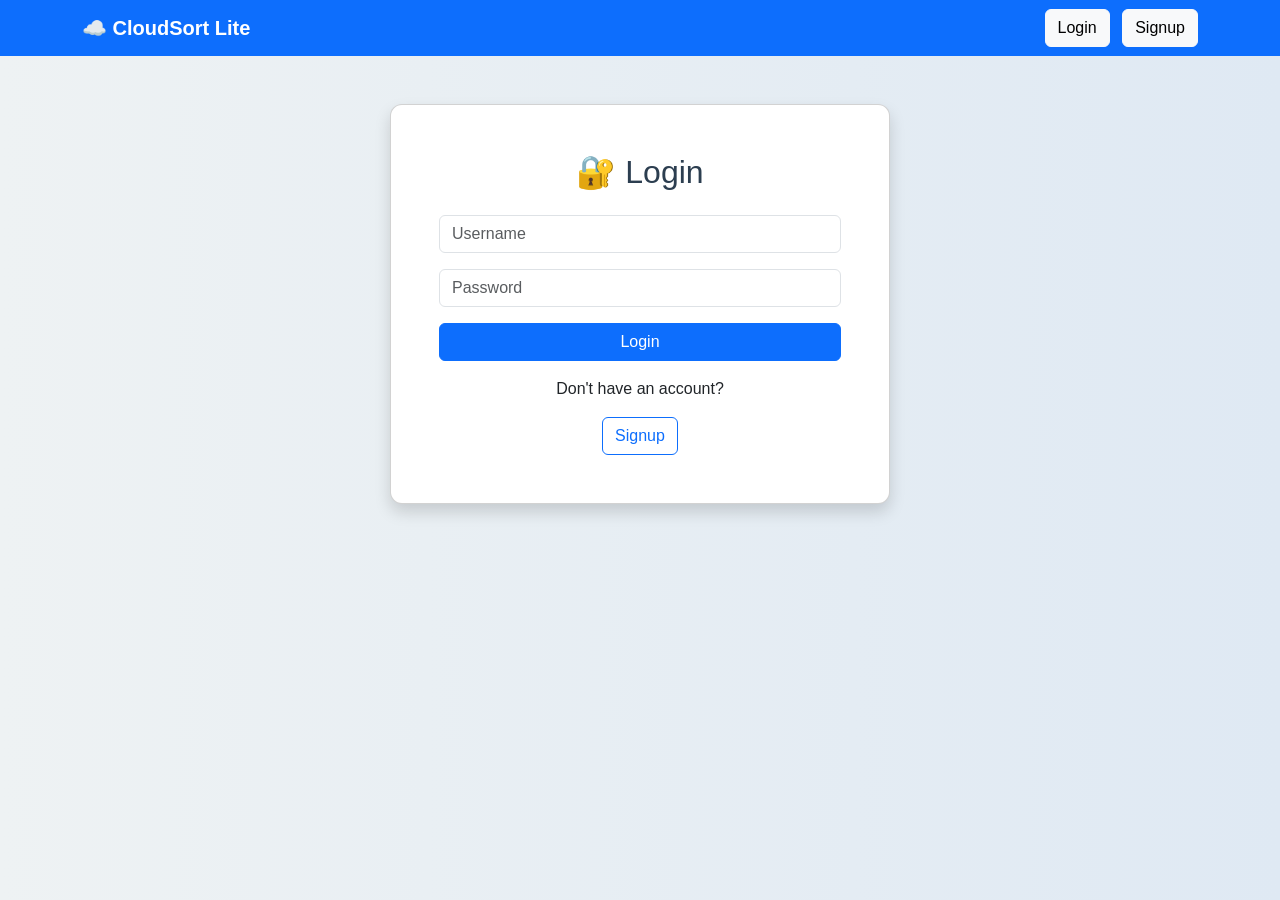
<file: templates/login.html>
<!DOCTYPE html>
<html>
<head>
    <title>Login</title>

    <!-- Bootstrap -->
    <link href="https://cdn.jsdelivr.net/npm/bootstrap@5.3.0/dist/css/bootstrap.min.css" rel="stylesheet">

    <!-- Custom CSS -->
    <link rel="stylesheet" href="/static/style.css">
</head>
<body class="bg-light">

<!-- 🔝 Navbar -->
<nav class="navbar navbar-expand-lg navbar-dark bg-primary">
    <div class="container">
        <a class="navbar-brand fw-bold" href="/">☁️ CloudSort Lite</a>

        <div>
            <a class="btn btn-light me-2" href="/login">Login</a>
            <a class="btn btn-light" href="/signup">Signup</a>
        </div>
    </div>
</nav>

<!-- 🔐 Login Form -->
<div class="container mt-5">
    <div class="card shadow p-5 text-center" style="max-width: 500px; margin:auto;">

        <h2 class="mb-4">🔐 Login</h2>

        <form method="POST">

            <div class="mb-3">
                <input type="text" name="username" class="form-control" placeholder="Username" required>
            </div>

            <div class="mb-3">
                <input type="password" name="password" class="form-control" placeholder="Password" required>
            </div>

            <button type="submit" class="btn btn-primary w-100">
                Login
            </button>
        </form>

        <div class="mt-3">
            <p>Don't have an account?</p>
            <a href="/signup" class="btn btn-outline-primary">Signup</a>
        </div>

    </div>
</div>

</body>
</html>
</file>
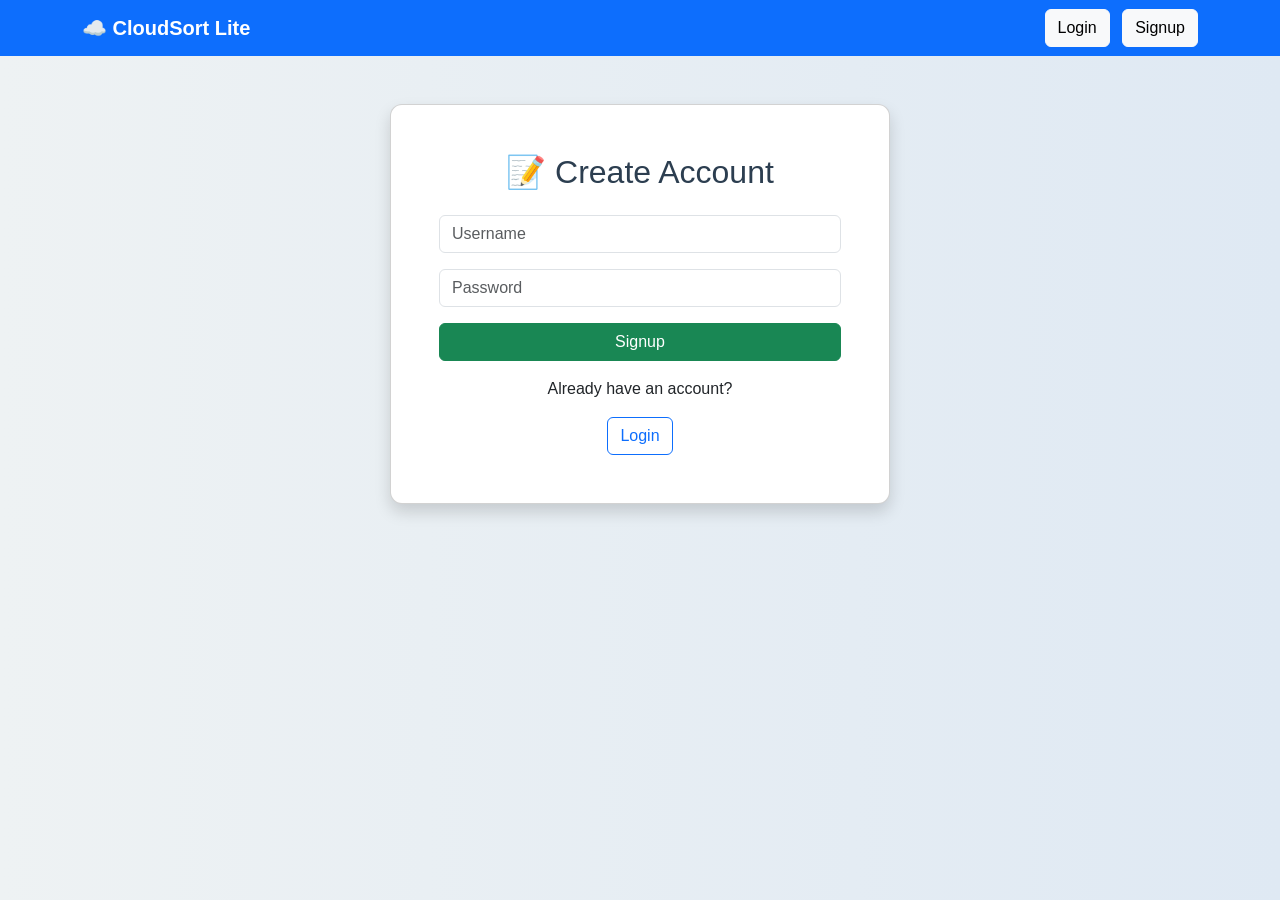
<file: templates/signup.html>
<!DOCTYPE html>
<html>
<head>
    <title>Signup</title>

    <!-- Bootstrap -->
    <link href="https://cdn.jsdelivr.net/npm/bootstrap@5.3.0/dist/css/bootstrap.min.css" rel="stylesheet">

    <!-- Custom CSS -->
    <link rel="stylesheet" href="/static/style.css">
</head>
<body class="bg-light">

<!-- 🔝 Navbar -->
<nav class="navbar navbar-expand-lg navbar-dark bg-primary">
    <div class="container">
        <a class="navbar-brand fw-bold" href="/">☁️ CloudSort Lite</a>

        <div>
            <a class="btn btn-light me-2" href="/login">Login</a>
            <a class="btn btn-light" href="/signup">Signup</a>
        </div>
    </div>
</nav>

<!-- 📝 Signup Form -->
<div class="container mt-5">
    <div class="card shadow p-5 text-center" style="max-width: 500px; margin:auto;">

        <h2 class="mb-4">📝 Create Account</h2>

        <form method="POST">

            <div class="mb-3">
                <input type="text" name="username" class="form-control" placeholder="Username" required>
            </div>

            <div class="mb-3">
                <input type="password" name="password" class="form-control" placeholder="Password" required>
            </div>

            <button type="submit" class="btn btn-success w-100">
                Signup
            </button>
        </form>

        <div class="mt-3">
            <p>Already have an account?</p>
            <a href="/login" class="btn btn-outline-primary">Login</a>
        </div>

    </div>
</div>

</body>
</html>
</file>
<file: static/style.css>
/* 🌈 Global Theme */
body {
    font-family: 'Segoe UI', Tahoma, Geneva, Verdana, sans-serif;
    background: linear-gradient(to right, #eef2f3, #dfe9f3);
}

/* ✨ Headings (keep subtle branding) */
h1, h2 {
    color: #2c3e50;
}

/* 🔗 Remove underline globally */
a {
    text-decoration: none;
}

/* 🎯 Optional: Enhance Bootstrap Cards */
.card {
    border-radius: 12px;
}

/* 🎯 Optional: Table hover improvement */
.table-hover tbody tr:hover {
    background-color: #f8f9fa;
}

/* 🎨 Custom Badge Tweaks (Optional Enhancement) */
.badge {
    font-size: 13px;
    padding: 6px 12px;
    border-radius: 20px;
}

/* Optional custom colors (if not using Bootstrap default colors) */
.badge.resume {
    background-color: #3498db;
}

.badge.invoice {
    background-color: #e67e22;
}

.badge.notes {
    background-color: #9b59b6;
}

.badge.image {
    background-color: #2ecc71;
}

.badge.others {
    background-color: #7f8c8d;
}
</file>
